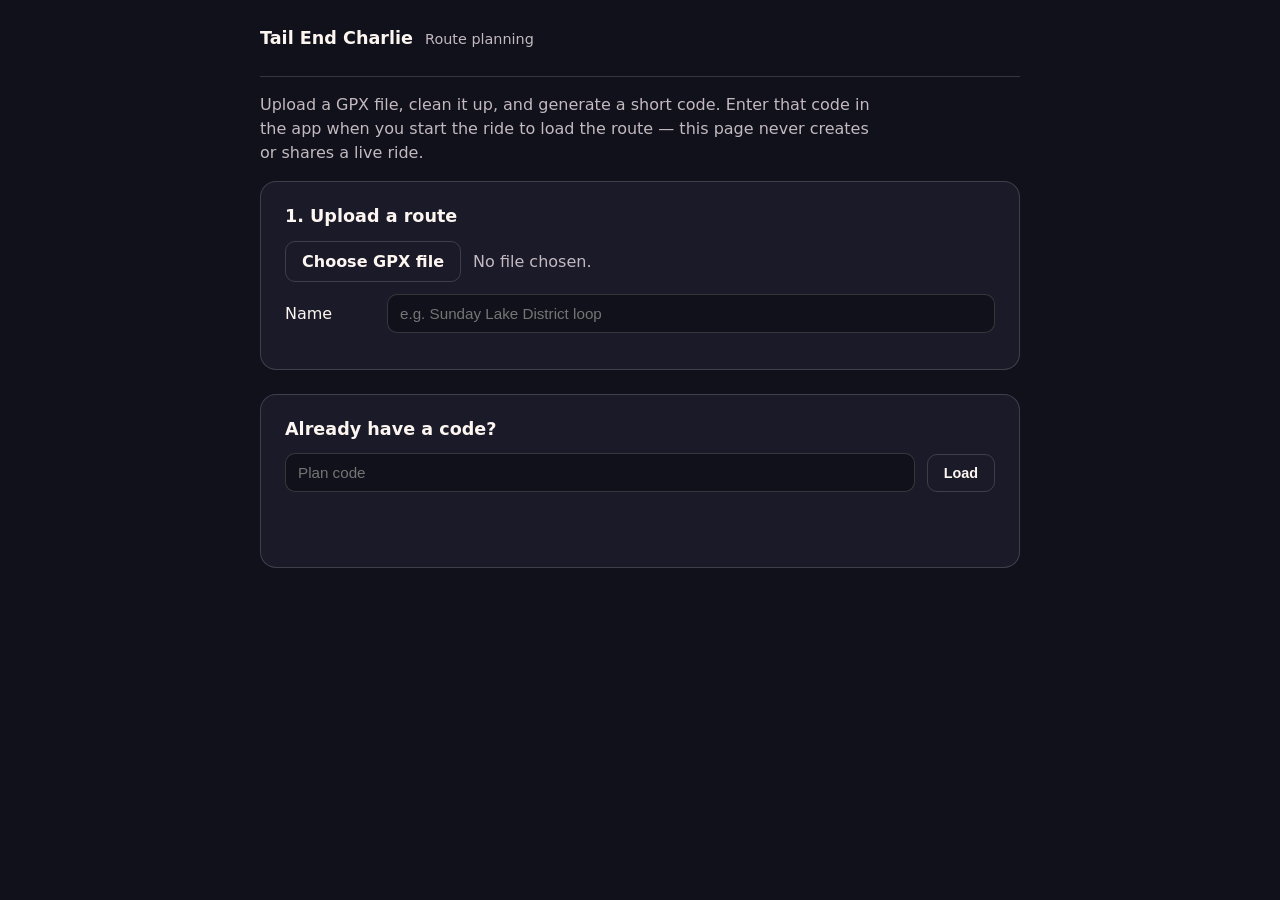
<file: apps/planner/index.html>
<!doctype html>
<html lang="en">
  <head>
    <meta charset="UTF-8" />
    <meta name="viewport" content="width=device-width, initial-scale=1" />
    <title>Tail End Charlie — Plan a route</title>
    <link rel="stylesheet" href="styles.css" />
  </head>
  <body>
    <header class="site-header wrap">
      <a class="brand" href=".">
        <span>Tail End Charlie</span>
      </a>
      <p class="tagline">Route planning</p>
    </header>

    <main class="wrap">
      <p class="intro">
        Upload a GPX file, clean it up, and generate a short code. Enter that
        code in the app when you start the ride to load the route — this
        page never creates or shares a live ride.
      </p>

      <section class="panel" aria-labelledby="upload-heading">
        <h2 id="upload-heading">1. Upload a route</h2>
        <div class="field-row">
          <label class="file-picker" for="gpx-file">
            <input type="file" id="gpx-file" accept=".gpx,application/gpx+xml" />
            Choose GPX file
          </label>
          <span id="file-status" class="muted">No file chosen.</span>
        </div>
        <div class="field-row">
          <label for="route-name">Name</label>
          <input type="text" id="route-name" maxlength="200" placeholder="e.g. Sunday Lake District loop" />
        </div>
      </section>

      <section class="panel" aria-labelledby="edit-heading" id="edit-panel" hidden>
        <h2 id="edit-heading">2. Check and edit</h2>
        <p id="route-stats" class="muted"></p>
        <div class="preview-wrap">
          <svg id="preview" viewBox="0 0 600 400" role="img" aria-label="Route preview"></svg>
        </div>
        <p class="muted small">
          Click a point to select it. Selected:
          <span id="selected-label">none</span>
        </p>
        <div class="button-row">
          <button type="button" id="btn-delete-point" disabled>Delete selected point</button>
          <button type="button" id="btn-mark-start" disabled>Set trim start</button>
          <button type="button" id="btn-mark-end" disabled>Set trim end</button>
          <button type="button" id="btn-apply-trim" disabled>Trim to range</button>
          <button type="button" id="btn-reverse">Reverse direction</button>
          <button type="button" id="btn-reset">Reset to uploaded file</button>
        </div>
      </section>

      <section class="panel" aria-labelledby="generate-heading" id="generate-panel" hidden>
        <h2 id="generate-heading">3. Generate a plan code</h2>
        <button type="button" id="btn-generate" class="button-primary">Generate code</button>
        <p id="generate-status" role="status"></p>
        <div id="code-result" hidden>
          <p>
            Plan code:
            <code id="code-value"></code>
            <button type="button" id="btn-copy-code">Copy</button>
          </p>
          <p class="muted small">Enter this code in the app's "Load a planned route" field when you start the ride. It expires in 30 days.</p>
        </div>
      </section>

      <section class="panel" aria-labelledby="lookup-heading">
        <h2 id="lookup-heading">Already have a code?</h2>
        <div class="field-row">
          <input type="text" id="lookup-code" placeholder="Plan code" maxlength="16" />
          <button type="button" id="btn-lookup">Load</button>
        </div>
        <p id="lookup-status" role="status"></p>
      </section>
    </main>

    <script src="app.js"></script>
  </body>
</html>
</file>
<file: apps/planner/styles.css>
:root {
  color-scheme: dark;
  --ink: #fdf5f0;
  --muted: #c4b9c0;
  --dark: #10111a;
  --panel: #1a1a28;
  --line: rgba(253, 245, 240, 0.16);
  --teal: #54e1c4;
  --purple: #6d2ee8;
  font-family:
    Inter,
    ui-sans-serif,
    system-ui,
    -apple-system,
    BlinkMacSystemFont,
    "Segoe UI",
    sans-serif;
}

* {
  box-sizing: border-box;
}

body {
  margin: 0;
  min-width: 320px;
  color: var(--ink);
  background: var(--dark);
}

.wrap {
  width: min(100% - 32px, 760px);
  margin: 0 auto;
}

.site-header {
  display: flex;
  align-items: baseline;
  gap: 12px;
  padding: 28px 0;
  border-bottom: 1px solid var(--line);
}

.brand {
  color: var(--ink);
  text-decoration: none;
  font-weight: 800;
  font-size: 1.1rem;
}

.tagline {
  margin: 0;
  color: var(--muted);
  font-size: 0.9rem;
}

.intro {
  color: var(--muted);
  line-height: 1.5;
  max-width: 60ch;
}

.panel {
  border: 1px solid var(--line);
  border-radius: 16px;
  padding: 24px;
  margin-bottom: 24px;
  background: var(--panel);
}

.panel h2 {
  margin-top: 0;
  font-size: 1.1rem;
}

.field-row {
  display: flex;
  align-items: center;
  gap: 12px;
  flex-wrap: wrap;
  margin-bottom: 12px;
}

.field-row label {
  min-width: 90px;
}

input[type="text"] {
  flex: 1;
  min-width: 160px;
  padding: 10px 12px;
  border-radius: 10px;
  border: 1px solid var(--line);
  background: var(--dark);
  color: var(--ink);
  font-size: 0.95rem;
}

.file-picker {
  display: inline-flex;
  align-items: center;
  gap: 8px;
  padding: 10px 16px;
  border-radius: 10px;
  border: 1px solid var(--line);
  cursor: pointer;
  font-weight: 600;
}

.file-picker input[type="file"] {
  position: absolute;
  width: 1px;
  height: 1px;
  overflow: hidden;
  opacity: 0;
}

.muted {
  color: var(--muted);
}

.small {
  font-size: 0.85rem;
}

.preview-wrap {
  border: 1px solid var(--line);
  border-radius: 12px;
  overflow: hidden;
  background: var(--dark);
}

#preview {
  display: block;
  width: 100%;
  height: auto;
}

#preview .route-line {
  fill: none;
  stroke: var(--teal);
  stroke-width: 2;
}

#preview .route-point {
  fill: var(--muted);
  stroke: var(--dark);
  stroke-width: 1;
  cursor: pointer;
}

#preview .route-point:hover {
  fill: var(--teal);
}

#preview .route-point.selected {
  fill: var(--purple);
  r: 6;
}

#preview .route-point.trim-marker {
  fill: #ffad81;
}

.button-row {
  display: flex;
  flex-wrap: wrap;
  gap: 10px;
  margin-top: 16px;
}

button {
  padding: 10px 16px;
  border-radius: 10px;
  border: 1px solid var(--line);
  background: transparent;
  color: var(--ink);
  font-size: 0.9rem;
  font-weight: 600;
  cursor: pointer;
}

button:hover:not(:disabled) {
  border-color: var(--teal);
}

button:disabled {
  opacity: 0.4;
  cursor: not-allowed;
}

.button-primary {
  background: var(--teal);
  color: #10111a;
  border-color: transparent;
}

code {
  background: var(--dark);
  border: 1px solid var(--line);
  border-radius: 6px;
  padding: 2px 8px;
  font-size: 1.1rem;
  letter-spacing: 0.08em;
}

#generate-status,
#lookup-status {
  min-height: 1.2em;
  color: var(--muted);
}

#generate-status[data-tone="error"],
#lookup-status[data-tone="error"] {
  color: #ff9d9d;
}
</file>
